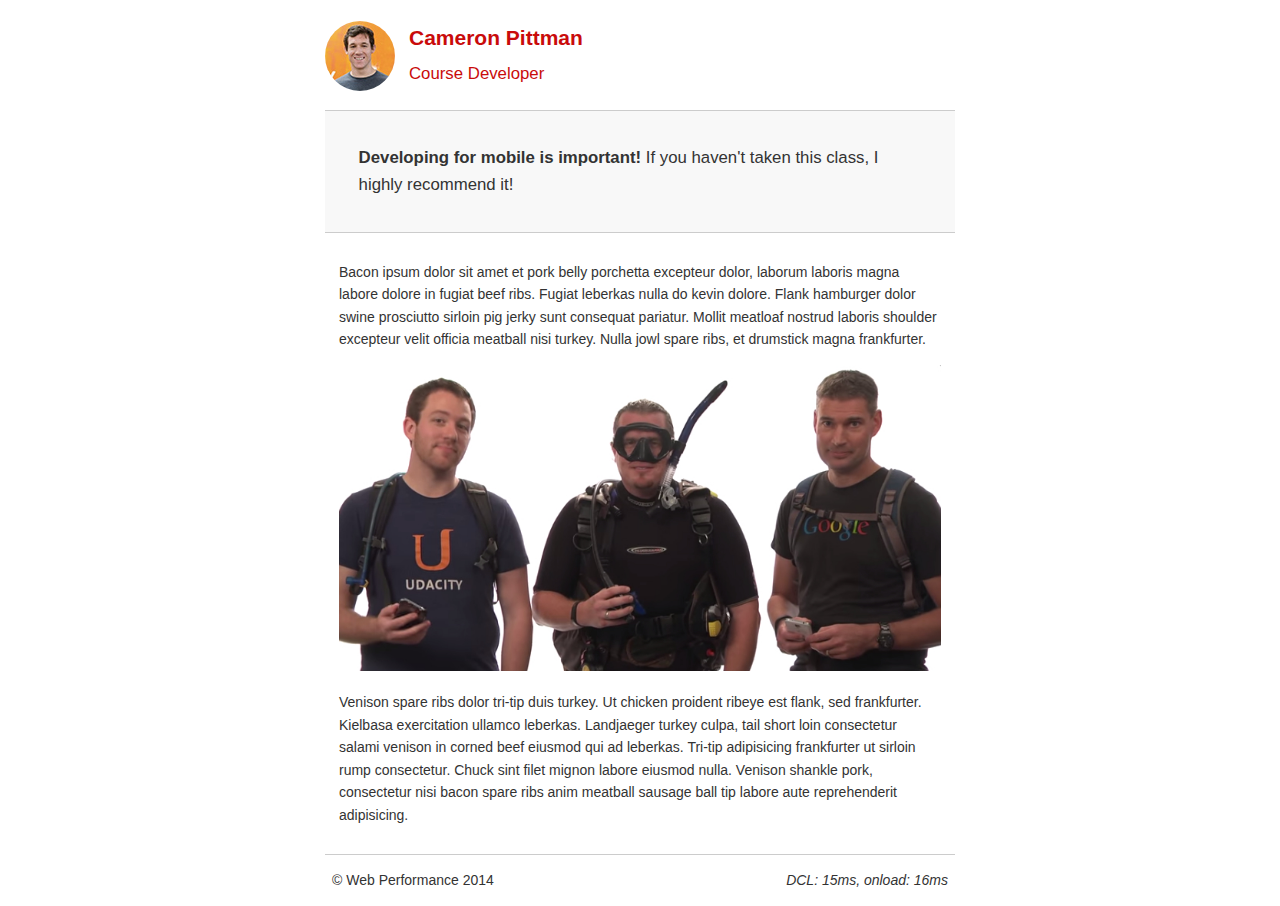
<file: project-mobile.html>
<!DOCTYPE html>
<html lang="en">
  <head>
    <meta charset="utf-8">
    <meta name="viewport" content="width=device-width, initial-scale=1">
    <meta name="description" content=" FILL ME IN ">
    <meta name="author" content=" FILL ME IN ">
    <title>Cameron Pitman: Portfolio</title>

    <!-- Hmm, what is the impact of web fonts on speed? Measure it... -->
    <!-- <link href="//fonts.googleapis.com/css?family=Open+Sans:400,700" rel="stylesheet"> -->

    <link href="css/style.css" rel="stylesheet">
    <link href="css/print.css" rel="stylesheet">

    <script>
      (function(w,g){w['GoogleAnalyticsObject']=g;
      w[g]=w[g]||function(){(w[g].q=w[g].q||[]).push(arguments)};w[g].l=1*new Date();})(window,'ga');

      // TODO: replace with your Google Analytics profile ID.
      ga('create', 'UA-XXXX-Y');
      ga('send', 'pageview');
    </script>
    <script src="http://www.google-analytics.com/analytics.js"></script>
    <script async src="js/perfmatters.js"></script>
  </head>

  <body>
    <header>
      <a href="/"><img src="img/profilepic.jpg"></a>
      <p>Cameron Pittman<br><span>Course Developer</span></p>
    </header>

    <div class="container">
      <div class="hero">
        <strong>Developing for mobile is important!</strong> If you haven't taken this class, I highly recommend it!
      </div>

      <div class="content">
        
        <p>Bacon ipsum dolor sit amet et pork belly porchetta excepteur dolor, laborum laboris magna labore dolore in fugiat beef ribs. Fugiat leberkas nulla do kevin dolore. Flank hamburger dolor swine prosciutto sirloin pig jerky sunt consequat pariatur. Mollit meatloaf nostrud laboris shoulder excepteur velit officia meatball nisi turkey. Nulla jowl spare ribs, et drumstick magna frankfurter.</p>

        <img src="img/mobilewebdev.jpg">

        <p>Venison spare ribs dolor tri-tip duis turkey. Ut chicken proident ribeye est flank, sed frankfurter. Kielbasa exercitation ullamco leberkas. Landjaeger turkey culpa, tail short loin consectetur salami venison in corned beef eiusmod qui ad leberkas. Tri-tip adipisicing frankfurter ut sirloin rump consectetur. Chuck sint filet mignon labore eiusmod nulla. Venison shankle pork, consectetur nisi bacon spare ribs anim meatball sausage ball tip labore aute reprehenderit adipisicing.</p>

    </div>

    <footer>
      <p>&copy; Web Performance 2014 <span id="crp-stats"></span></p>
    </footer>
  </body>
</html>
</file>
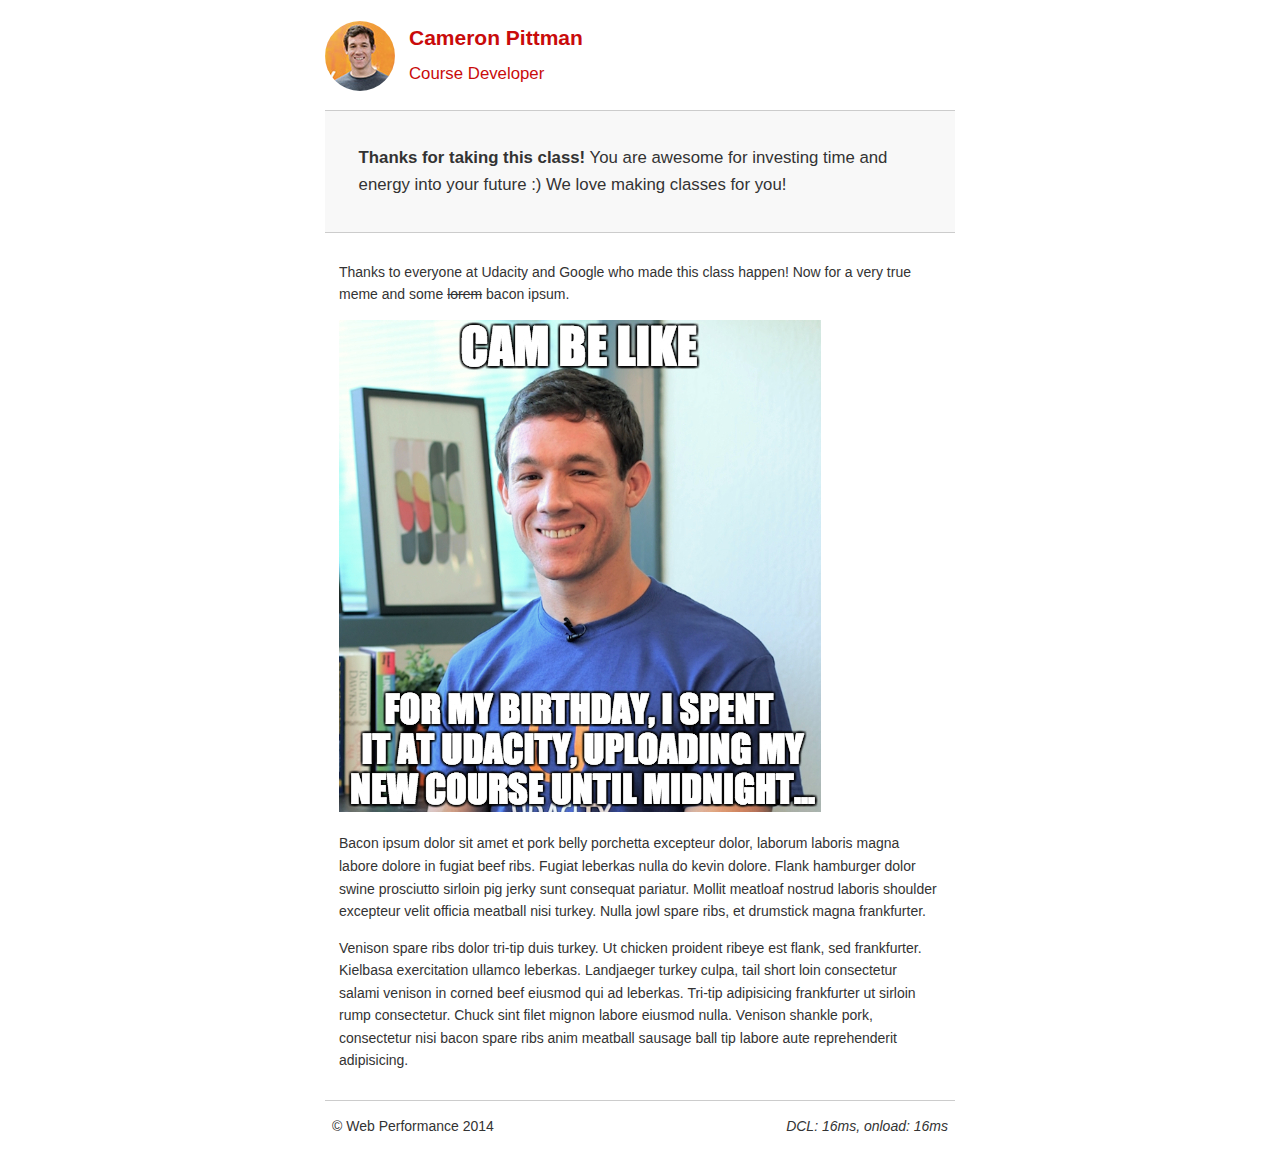
<file: project-webperf.html>
<!DOCTYPE html>
<html lang="en">
  <head>
    <meta charset="utf-8">
    <meta name="viewport" content="width=device-width, initial-scale=1">
    <meta name="description" content=" FILL ME IN ">
    <meta name="author" content=" FILL ME IN ">
    <title>Cameron Pitman: Portfolio</title>

    <!-- Hmm, what is the impact of web fonts on speed? Measure it... -->
    <!-- <link href="//fonts.googleapis.com/css?family=Open+Sans:400,700" rel="stylesheet"> -->

    <link href="css/style.css" rel="stylesheet">
    <link href="css/print.css" rel="stylesheet">

    <script>
      (function(w,g){w['GoogleAnalyticsObject']=g;
      w[g]=w[g]||function(){(w[g].q=w[g].q||[]).push(arguments)};w[g].l=1*new Date();})(window,'ga');

      // TODO: replace with your Google Analytics profile ID.
      ga('create', 'UA-XXXX-Y');
      ga('send', 'pageview');
    </script>
    <script src="http://www.google-analytics.com/analytics.js"></script>
    <script async src="js/perfmatters.js"></script>
  </head>

  <body>
    <header>
      <a href="/"><img src="img/profilepic.jpg"></a>
      <p>Cameron Pittman<br><span>Course Developer</span></p>
    </header>

    <div class="container">
      <div class="hero">
        <strong>Thanks for taking this class!</strong> You are awesome for investing time and energy into your future :) We love making classes for you!
      </div>

      <div class="content">
        
        <p>Thanks to everyone at Udacity and Google who made this class happen! Now for a very true meme and some <strike>lorem</strike> bacon ipsum.</p>

        <img src="img/cam_be_like.jpg">

        <p>Bacon ipsum dolor sit amet et pork belly porchetta excepteur dolor, laborum laboris magna labore dolore in fugiat beef ribs. Fugiat leberkas nulla do kevin dolore. Flank hamburger dolor swine prosciutto sirloin pig jerky sunt consequat pariatur. Mollit meatloaf nostrud laboris shoulder excepteur velit officia meatball nisi turkey. Nulla jowl spare ribs, et drumstick magna frankfurter.</p>

        <p>Venison spare ribs dolor tri-tip duis turkey. Ut chicken proident ribeye est flank, sed frankfurter. Kielbasa exercitation ullamco leberkas. Landjaeger turkey culpa, tail short loin consectetur salami venison in corned beef eiusmod qui ad leberkas. Tri-tip adipisicing frankfurter ut sirloin rump consectetur. Chuck sint filet mignon labore eiusmod nulla. Venison shankle pork, consectetur nisi bacon spare ribs anim meatball sausage ball tip labore aute reprehenderit adipisicing.</p>

    </div>

    <footer>
      <p>&copy; Web Performance 2014 <span id="crp-stats"></span></p>
    </footer>
  </body>
</html>
</file>
<file: css/style.css>
html {
  font-size: 100%;
  overflow-y: scroll;
  -webkit-tap-highlight-color: rgba(0,0,0,0);
  -ms-text-size-adjust: 100%;
  -webkit-text-size-adjust: none;
}
body { margin: 0; font-size: 14px; line-height: 1.61; font-weight: 400; }
body, button, input, select, textarea { font-family: 'Open Sans', sans-serif; color: #333; }

a { color: #12C; }
a:visited { color: #61C; }
a:focus { outline: thin dotted; }
a:hover, a:active { color: #c00; outline: 0; }

b, strong { font-weight: bold; }
pre, code { font-family: monospace, monospace; font-size: 1em; }
ul, ol { margin: 1em 0; padding: 0 0 0 20px; }
img { border: 0; max-width: 100%; }

body { background: #fff; }
header, footer, .container { max-width: 45em; margin: 0 auto; }

header { padding: 0 0.5em; color: #C90B0B; }
header img { border-radius: 40px; float: left; }
header p { font-size:1.5em; font-weight: bold; padding-left: 4em;}
header p span { font-size: 0.8em; font-weight: normal;}

.hero { padding: 2em; background-color: #f8f8f8; font-size:1.2em;
  border-bottom: 1px solid #ccc;
  border-top: 1px solid #ccc;
}

.content { padding: 1em 1em; }
.content li { list-style-type: none; font-size: 1.1em;}
li img { float:left; padding-right: 1em; }
li p { font-size: 0.9em; font-style: italic; }

footer {
  padding: 0 0.5em;
  border-top: 1px solid #ccc;
}
footer span { float: right; font-style: italic; }

/* Smartphones (portrait) */
@media only screen and (max-width: 480px) {
  body { font-size: 12px;}
  header p { padding-left: 4.5em;}
}
</file>
<file: css/print.css>
@media print {
  * { background: transparent !important; color: black !important; text-shadow: none !important; filter:none !important; -ms-filter: none !important; }
  a, a:visited { color: #444 !important; text-decoration: underline; }
  a[href]:after { content: " (" attr(href) ")"; }
  tr, img { page-break-inside: avoid; }
  img { max-width: 100% !important; }
  @page { margin: 0.5cm; }
  p, h2, h3 { orphans: 3; widows: 3; }
  h2, h3{ page-break-after: avoid; }
}
</file>
